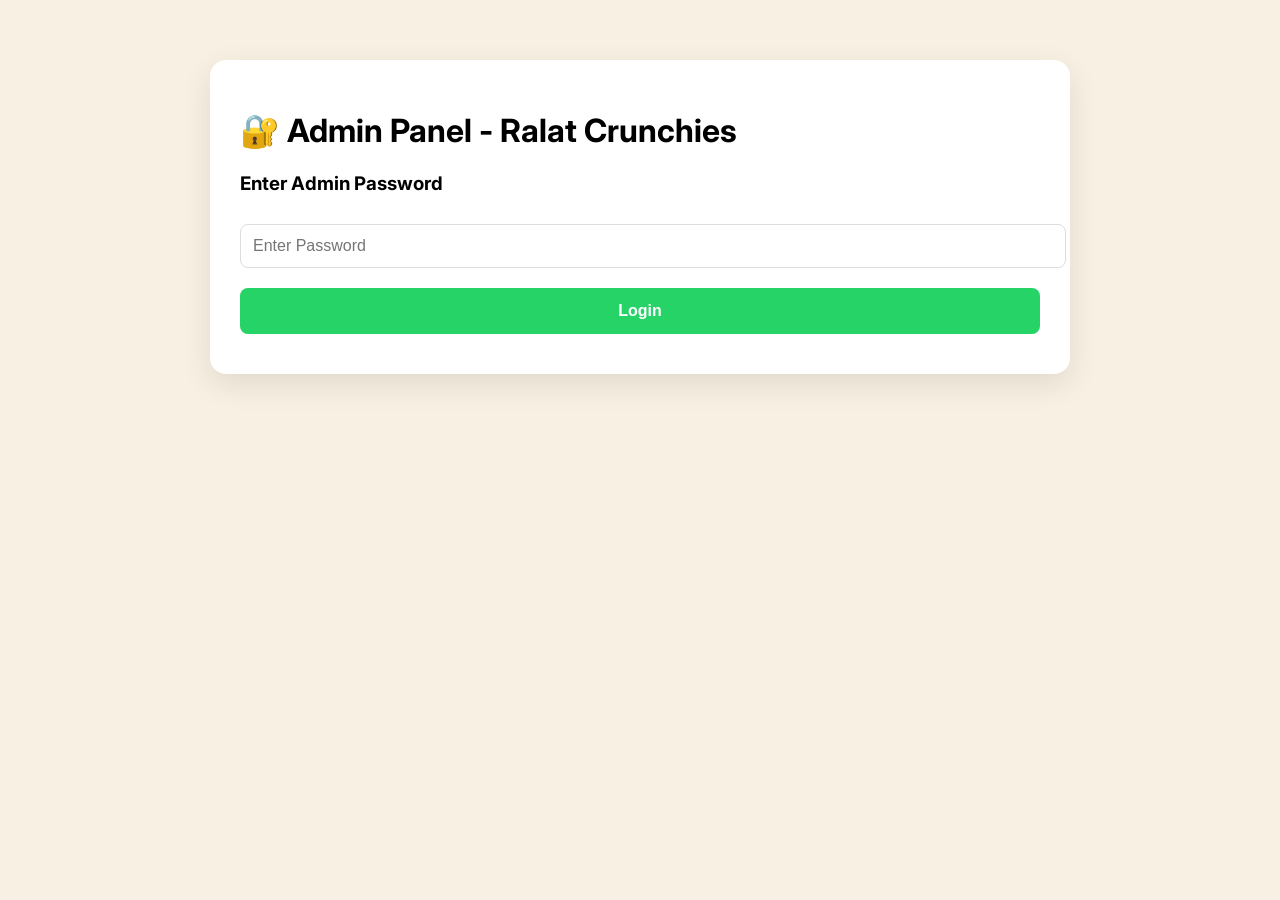
<file: admin.html>
<!DOCTYPE html>
<html lang="en">
<head>
  <meta charset="UTF-8">
  <meta name="viewport" content="width=device-width, initial-scale=1.0">
  <title>Admin - RALAT CRUNCHIES</title>
  <link href="https://fonts.googleapis.com/css2?family=Inter:wght@400;500;600&display=swap" rel="stylesheet">
  <style>
    body { font-family: 'Inter', sans-serif; padding: 20px; background: #f8f1e3; margin: 0; }
    .admin-container { max-width: 800px; margin: 40px auto; background: white; padding: 30px; border-radius: 16px; box-shadow: 0 10px 30px rgba(0,0,0,0.1); }
    input, textarea, button { width: 100%; padding: 12px; margin: 10px 0; border: 1px solid #ddd; border-radius: 8px; font-size: 16px; }
    button { background: #25D366; color: white; border: none; cursor: pointer; font-weight: bold; padding: 14px; }
    button:hover { background: #1ea14f; }
    .delete-btn { background: #ef4444; padding: 6px 12px; width: auto; }
    .product-item { padding: 15px; border: 1px solid #eee; margin: 10px 0; border-radius: 8px; background: #fffaf0; }
  </style>
</head>
<body>

<div class="admin-container">
  <h1>🔐 Admin Panel - Ralat Crunchies</h1>
  
  <div id="login-screen">
    <h3>Enter Admin Password</h3>
    <input type="password" id="admin-pass" placeholder="Enter Password" />
    <button onclick="login()">Login</button>
  </div>

  <div id="admin-panel" style="display:none;">
    <h2>Add New Product</h2>
    <input type="text" id="prod-name" placeholder="Product Name">
    <input type="number" id="prod-price" placeholder="Price (e.g. 2000)">
    <textarea id="prod-desc" placeholder="Description" rows="3"></textarea>
    <input type="text" id="prod-image" placeholder="Full Image Link (https://...jpg)">
    
    <button onclick="addNewProduct()">Add Product</button>

    <h2>Current Products</h2>
    <div id="product-list"></div>

    <button onclick="logout()" style="background:#ef4444; margin-top:20px;">Logout</button>
  </div>
</div>

<script>
const ADMIN_PASSWORD = "Ralat@2026";

let products = JSON.parse(localStorage.getItem('ralatProducts')) || [];

function login() {
  if (document.getElementById('admin-pass').value === ADMIN_PASSWORD) {
    document.getElementById('login-screen').style.display = 'none';
    document.getElementById('admin-panel').style.display = 'block';
    loadProducts();
  } else {
    alert("Wrong password!");
  }
}

function addNewProduct() {
  const name = document.getElementById('prod-name').value.trim();
  const price = parseInt(document.getElementById('prod-price').value);
  const desc = document.getElementById('prod-desc').value.trim();
  const image = document.getElementById('prod-image').value.trim();

  if (!name || !price || !image) {
    alert("Name, Price and Image Link are required!");
    return;
  }

  products.push({id: Date.now(), name, price, desc, image});
  localStorage.setItem('ralatProducts', JSON.stringify(products));
  loadProducts();
  
  // Clear form
  document.getElementById('prod-name').value = '';
  document.getElementById('prod-price').value = '';
  document.getElementById('prod-desc').value = '';
  document.getElementById('prod-image').value = '';
}

function loadProducts() {
  const list = document.getElementById('product-list');
  list.innerHTML = products.map((p, index) => `
    <div class="product-item">
      <strong>${p.name}</strong> — ₦${p.price}<br>
      <small>${p.desc || ''}</small><br>
      <small>Image: ${p.image.substring(0, 50)}...</small><br>
      <button class="delete-btn" onclick="deleteProduct(${index})">Delete</button>
    </div>
  `).join('');
}

function deleteProduct(index) {
  if (confirm("Delete this product?")) {
    products.splice(index, 1);
    localStorage.setItem('ralatProducts', JSON.stringify(products));
    loadProducts();
  }
}

function logout() {
  location.reload();
}
</script>
</body>
</html>
</file>
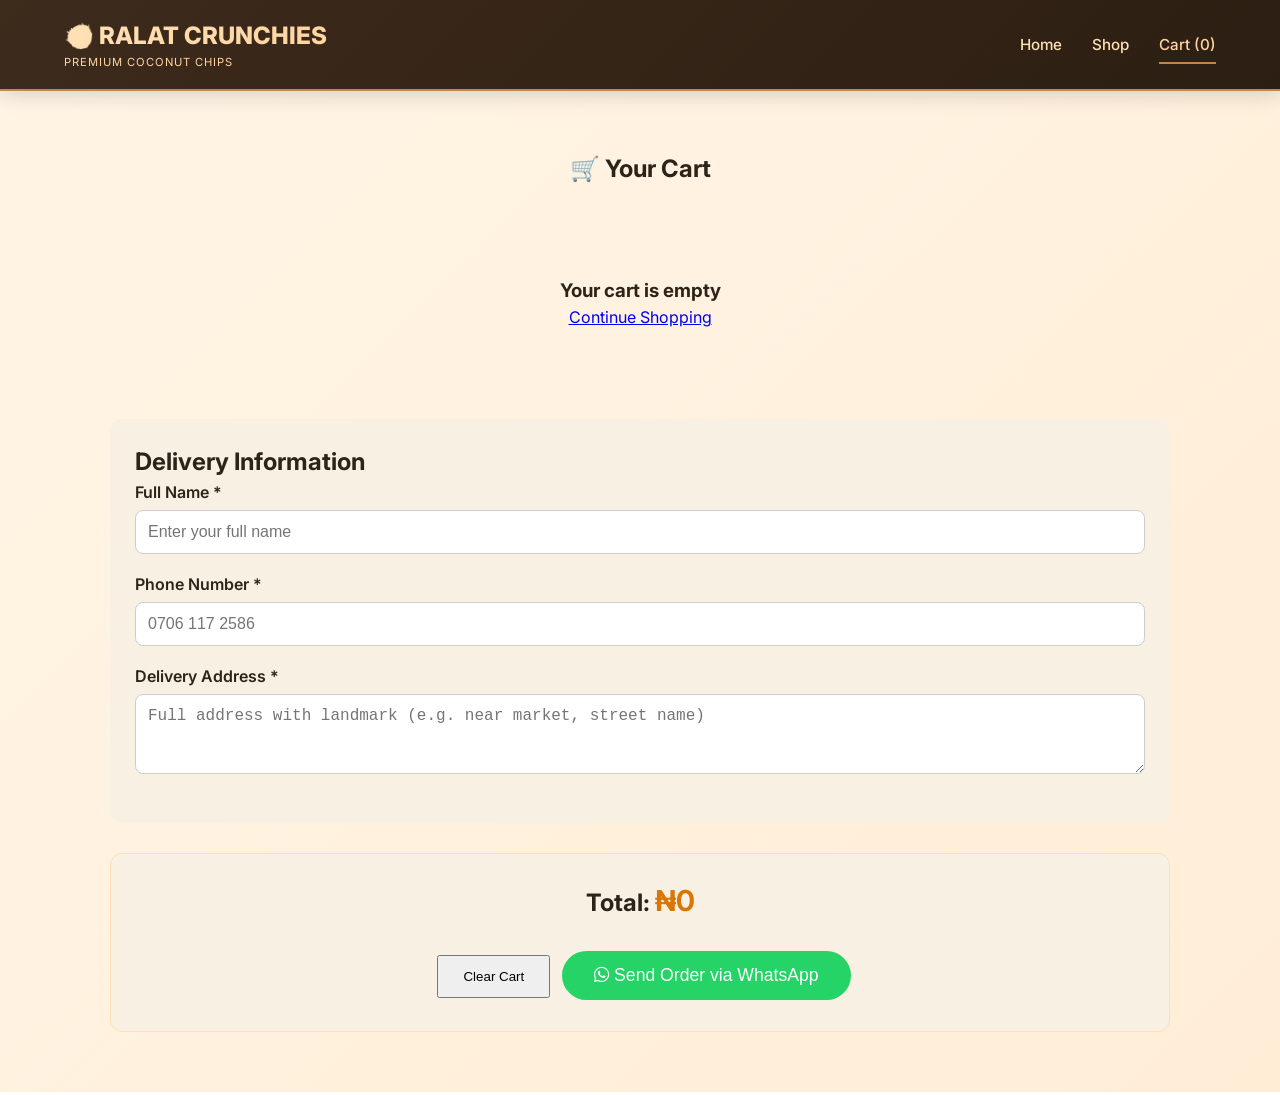
<file: cart.html>
<!DOCTYPE html>
<html lang="en">
<head>
  <meta charset="UTF-8">
  <meta name="viewport" content="width=device-width, initial-scale=1.0">
  <title>Cart - RALAT CRUNCHIES</title>
  <link href="https://fonts.googleapis.com/css2?family=Playfair+Display:wght@700&family=Inter:wght@300;400;500;600;700&display=swap" rel="stylesheet">
  <link rel="stylesheet" href="https://cdnjs.cloudflare.com/ajax/libs/font-awesome/6.5.1/css/all.min.css">
  <link rel="stylesheet" href="style.css">
  <style>
    .cart-item {
      background: white;
      padding: 15px;
      margin: 15px 0;
      border-radius: 12px;
      box-shadow: 0 2px 8px rgba(0,0,0,0.1);
      display: flex;
      justify-content: space-between;
      align-items: center;
    }
    .quantity-controls {
      display: flex;
      align-items: center;
      gap: 8px;
    }
    .quantity-btn {
      width: 28px;
      height: 28px;
      border: 1px solid #ddd;
      background: white;
      border-radius: 50%;
      display: flex;
      align-items: center;
      justify-content: center;
      cursor: pointer;
      font-weight: bold;
    }
    .order-form {
      background: #f8f1e3;
      padding: 25px;
      border-radius: 12px;
      margin: 30px 0;
    }
    .form-group {
      margin-bottom: 18px;
    }
    .form-group label {
      display: block;
      margin-bottom: 6px;
      font-weight: 600;
    }
    .form-group input, .form-group textarea {
      width: 100%;
      padding: 12px;
      border: 1px solid #ccc;
      border-radius: 8px;
      font-size: 1rem;
    }
  </style>
</head>
<body>

<nav class="navbar">
  <div class="nav-container">
    <div class="nav-logo">
      <a href="index.html">🥥 RALAT CRUNCHIES</a>
      <span>PREMIUM COCONUT CHIPS</span>
    </div>
    <ul class="nav-menu">
      <li><a href="index.html">Home</a></li>
      <li><a href="shop.html">Shop</a></li>
      <li><a href="cart.html" class="active">Cart (<span id="cartCount">0</span>)</a></li>
    </ul>
  </div>
</nav>

<section class="cart-section" style="padding: 60px 20px; min-height: 70vh;">
  <div class="container">
    <h1 style="text-align:center;">🛒 Your Cart</h1>
    
    <div id="cart-items" style="margin: 30px 0;"></div>

    <!-- Customer Details Form -->
    <div class="order-form">
      <h2>Delivery Information</h2>
      <div class="form-group">
        <label>Full Name *</label>
        <input type="text" id="customer-name" placeholder="Enter your full name" required>
      </div>
      <div class="form-group">
        <label>Phone Number *</label>
        <input type="tel" id="customer-phone" placeholder="0706 117 2586" required>
      </div>
      <div class="form-group">
        <label>Delivery Address *</label>
        <textarea id="customer-address" rows="3" placeholder="Full address with landmark (e.g. near market, street name)" required></textarea>
      </div>
    </div>
    
    <div class="cart-summary" style="text-align: center; padding: 25px; background: #f8f1e3; border-radius: 12px;">
      <h2>Total: <span id="cart-total" style="color:#d97706; font-size: 1.8rem;">₦0</span></h2>
      
      <div style="margin-top: 25px;">
        <button onclick="clearCart()" style="margin: 8px; padding: 12px 24px;">Clear Cart</button>
        <button onclick="checkoutViaWhatsApp()" 
                style="padding: 14px 32px; background:#25D366; color:white; border:none; border-radius:50px; font-size:1.1rem;">
          <i class="fab fa-whatsapp"></i> Send Order via WhatsApp
        </button>
      </div>
    </div>
  </div>
</section>

<script src="Store.js"></script>
<script>
// Render Cart + Quantity Controls
function renderCart() {
  const container = document.getElementById('cart-items');
  const totalEl = document.getElementById('cart-total');
  let cart = JSON.parse(localStorage.getItem('cart')) || [];
  
  if (cart.length === 0) {
    container.innerHTML = `<div style="text-align:center;padding:60px;"><h3>Your cart is empty</h3><a href="shop.html">Continue Shopping</a></div>`;
    totalEl.textContent = '₦0';
    return;
  }

  let html = '';
  let total = 0;

  cart.forEach((item, index) => {
    const qty = item.quantity || 1;
    const itemTotal = item.price * qty;
    total += itemTotal;
    
    html += `
      <div class="cart-item">
        <div>
          <strong>${item.name}</strong><br>
          <span style="color:#666;">₦${item.price} each</span>
        </div>
        <div class="quantity-controls">
          <button onclick="changeQuantity(${index}, -1)" class="quantity-btn">-</button>
          <span style="font-weight:600; min-width:30px; text-align:center;">${qty}</span>
          <button onclick="changeQuantity(${index}, 1)" class="quantity-btn">+</button>
        </div>
        <div style="text-align:right;">
          <strong>₦${itemTotal}</strong><br>
          <button onclick="removeFromCart(${index})" style="color:red; background:none; border:none;">Remove</button>
        </div>
      </div>`;
  });

  container.innerHTML = html;
  totalEl.textContent = '₦' + total;
}

function changeQuantity(index, change) {
  let cart = JSON.parse(localStorage.getItem('cart')) || [];
  let newQty = (cart[index].quantity || 1) + change;
  if (newQty < 1) cart.splice(index, 1);
  else cart[index].quantity = newQty;
  localStorage.setItem('cart', JSON.stringify(cart));
  renderCart();
  updateCartCount();
}

function removeFromCart(index) {
  let cart = JSON.parse(localStorage.getItem('cart')) || [];
  cart.splice(index, 1);
  localStorage.setItem('cart', JSON.stringify(cart));
  renderCart();
  updateCartCount();
}

function clearCart() {
  if (confirm("Clear entire cart?")) {
    localStorage.removeItem('cart');
    renderCart();
    updateCartCount();
  }
}

function checkoutViaWhatsApp() {
  let cart = JSON.parse(localStorage.getItem('cart')) || [];
  if (cart.length === 0) return alert("Cart is empty!");

  const name = document.getElementById('customer-name').value.trim();
  const phone = document.getElementById('customer-phone').value.trim();
  const address = document.getElementById('customer-address').value.trim();

  if (!name || !phone || !address) {
    alert("Please fill in your name, phone number, and delivery address!");
    return;
  }

  let message = `Hi Ralat Crunchies!%0A%0A`;
  message += `👤 *Name:* ${encodeURIComponent(name)}%0A`;
  message += `📞 *Phone:* ${encodeURIComponent(phone)}%0A`;
  message += `📍 *Address:* ${encodeURIComponent(address)}%0A%0A`;
  message += `🛒 *My Order:*%0A%0A`;

  let total = 0;
  cart.forEach(item => {
    const qty = item.quantity || 1;
    const itemTotal = item.price * qty;
    message += `• ${item.name} × ${qty} = ₦${itemTotal}%0A`;
    total += itemTotal;
  });

  message += `%0A*Total Amount:* ₦${total}%0A%0A`;
  message += `Please confirm my order. Thank you!`;

  window.open(`https://wa.me/2347061172586?text=${message}`, '_blank');
}

// Initialize
document.addEventListener('DOMContentLoaded', () => {
  renderCart();
  updateCartCount();
});
</script>
</body>
</html>
</file>
<file: style.css>
* {
  margin: 0;
  padding: 0;
  box-sizing: border-box;
}

body {
  font-family: 'Inter', sans-serif;
  background: linear-gradient(135deg, #FFF5E6 0%, #FFEDD6 100%);
  color: #2C2418;
  line-height: 1.5;
}

.container {
  max-width: 1100px;
  margin: 0 auto;
  padding: 0 20px;
}

/* ============================================
   DEEP BROWN SIDEBAR NAVIGATION
   ============================================ */
.navbar {
  background: linear-gradient(135deg, #3D2B1C 0%, #2C1E12 100%);
  box-shadow: 0 4px 20px rgba(0,0,0,0.15);
  position: sticky;
  top: 0;
  z-index: 1000;
  border-bottom: 2px solid #C4864B;
}

.nav-container {
  max-width: 1200px;
  margin: 0 auto;
  padding: 18px 24px;
  display: flex;
  justify-content: space-between;
  align-items: center;
  flex-wrap: wrap;
  gap: 20px;
}

.nav-logo a {
  font-size: 1.5rem;
  font-weight: 800;
  text-decoration: none;
  background: linear-gradient(135deg, #FFE0B5, #FFD4A0);
  background-clip: text;
  -webkit-background-clip: text;
  color: transparent;
}

.nav-logo span {
  font-size: 0.7rem;
  color: #FFD4A0;
  display: block;
  letter-spacing: 1px;
}

.nav-menu {
  display: flex;
  gap: 30px;
  list-style: none;
  align-items: center;
  flex-wrap: wrap;
}

.nav-menu a {
  text-decoration: none;
  font-weight: 500;
  color: #FFE0B5;
  transition: 0.3s;
  font-size: 0.95rem;
  padding: 8px 0;
}

.nav-menu a:hover, .nav-menu a.active {
  color: #FFD4A0;
  border-bottom: 2px solid #C4864B;
}

.wa-nav-btn {
  background: #25D366;
  color: #1a1a1a !important;
  padding: 10px 22px;
  border-radius: 40px;
  display: flex;
  align-items: center;
  gap: 8px;
  font-weight: 600 !important;
  border-bottom: none !important;
}

.wa-nav-btn:hover {
  background: #128C7E;
  color: white !important;
  border-bottom: none !important;
  transform: translateY(-2px);
}

/* Cart count badge */
.nav-menu a i {
  margin-right: 5px;
}

/* Hero */
.hero {
  text-align: center;
  padding: 70px 0 50px;
  background: linear-gradient(135deg, #FFF8F0, #FFF0E0);
  border-radius: 0 0 60px 60px;
  margin: -20px -20px 0 -20px;
}

.hero-badge {
  display: inline-block;
  background: #E8D9C8;
  color: #B87A44;
  padding: 6px 18px;
  border-radius: 50px;
  font-size: 0.75rem;
  font-weight: 600;
  margin-bottom: 25px;
}

.hero h1 {
  font-size: 3rem;
  font-weight: 800;
  margin-bottom: 20px;
  line-height: 1.2;
  color: #3D2B1C;
}

.highlight {
  background: linear-gradient(120deg, #FFE0B5, #FFD4A0);
  padding: 0 10px;
  display: inline-block;
  border-radius: 20px 5px 20px 5px;
}

.hero-text {
  max-width: 550px;
  margin: 0 auto 30px;
  color: #8B6914;
}

.hero-buttons {
  display: flex;
  gap: 15px;
  justify-content: center;
  flex-wrap: wrap;
}

.btn-primary {
  background: #C4864B;
  color: white;
  padding: 12px 30px;
  border-radius: 40px;
  text-decoration: none;
  font-weight: 600;
  border: none;
  cursor: pointer;
  transition: 0.3s;
  display: inline-flex;
  align-items: center;
  gap: 8px;
}

.btn-primary:hover {
  background: #A86E3A;
  transform: translateY(-2px);
}

.btn-outline {
  border: 1.5px solid #DDBF9F;
  color: #C4864B;
  padding: 12px 30px;
  border-radius: 40px;
  text-decoration: none;
  font-weight: 600;
  background: transparent;
}

.btn-outline:hover {
  background: #FFF5EA;
}

.btn-danger {
  background: #e74c3c;
  color: white;
  padding: 6px 12px;
  border-radius: 20px;
  border: none;
  cursor: pointer;
  font-size: 0.7rem;
}

/* How It Works */
.how-section {
  background: rgba(255, 255, 255, 0.9);
  backdrop-filter: blur(10px);
  border-radius: 40px;
  padding: 50px 20px;
  margin: 50px 0;
  text-align: center;
  border: 1px solid #FFE0B5;
  box-shadow: 0 10px 30px rgba(0,0,0,0.05);
}

.how-section h2 {
  font-size: 1.6rem;
  margin-bottom: 40px;
  color: #3D2B1C;
}

.steps {
  display: flex;
  justify-content: center;
  flex-wrap: wrap;
  gap: 50px;
}

.step {
  text-align: center;
  flex: 1;
  min-width: 150px;
}

.step-icon {
  width: 50px;
  height: 50px;
  background: linear-gradient(135deg, #3D2B1C, #2C1E12);
  border-radius: 50%;
  display: inline-flex;
  align-items: center;
  justify-content: center;
  font-weight: 800;
  font-size: 1.2rem;
  color: #FFD4A0;
  margin-bottom: 15px;
}

.step h3 {
  font-size: 1rem;
  margin-bottom: 8px;
}

.step p {
  font-size: 0.8rem;
  color: #8B6914;
}

/* Features */
.features {
  padding: 30px 0 60px;
}

.feature-grid {
  display: grid;
  grid-template-columns: repeat(4, 1fr);
  gap: 25px;
}

.feature-card {
  text-align: center;
  background: rgba(255, 255, 255, 0.9);
  backdrop-filter: blur(10px);
  padding: 25px 20px;
  border-radius: 24px;
  border: 1px solid #FFE0B5;
  transition: 0.3s;
  box-shadow: 0 5px 15px rgba(0,0,0,0.03);
}

.feature-card:hover {
  transform: translateY(-5px);
  background: white;
  box-shadow: 0 15px 35px rgba(196, 134, 75, 0.1);
}

.feature-card i {
  font-size: 1.8rem;
  color: #C4864B;
  margin-bottom: 15px;
}

.feature-card h3 {
  font-size: 1rem;
  margin-bottom: 8px;
}

.feature-card p {
  font-size: 0.75rem;
  color: #8B6914;
}

/* Products Page */
.products-page, .cart-page, .checkout-page, .orders-page, .contact-page {
  padding: 50px 0;
}

.page-header {
  text-align: center;
  margin-bottom: 50px;
}

.page-header h1 {
  font-size: 2rem;
  margin-bottom: 10px;
  color: #3D2B1C;
}

.page-header p {
  color: #8B6914;
}

.products-grid {
  display: grid;
  grid-template-columns: repeat(auto-fit, minmax(280px, 1fr));
  gap: 30px;
}

.product-card {
  background: white;
  border-radius: 28px;
  padding: 30px;
  text-align: center;
  border: 1px solid #FFE0B5;
  transition: 0.3s;
  position: relative;
  box-shadow: 0 5px 20px rgba(0,0,0,0.03);
}

.product-card:hover {
  transform: translateY(-8px);
  border-color: #C4864B;
  box-shadow: 0 20px 40px rgba(196, 134, 75, 0.15);
}

.product-card.featured {
  border: 2px solid #C4864B;
  background: linear-gradient(135deg, white, #FFFDF9);
}

.product-badge {
  position: absolute;
  top: -10px;
  left: 20px;
  background: #C4864B;
  color: white;
  padding: 4px 15px;
  border-radius: 20px;
  font-size: 0.7rem;
  font-weight: 600;
}

.product-icon {
  width: 80px;
  height: 80px;
  background: linear-gradient(135deg, #FEF1E4, #FFE8D8);
  border-radius: 50%;
  display: inline-flex;
  align-items: center;
  justify-content: center;
  margin-bottom: 20px;
}

.product-icon i {
  font-size: 2.5rem;
  color: #C4864B;
}

.product-title {
  font-size: 1.4rem;
  font-weight: 700;
  margin-bottom: 5px;
  color: #3D2B1C;
}

.product-weight {
  font-size: 0.8rem;
  color: #B8865A;
  margin-bottom: 10px;
}

.product-price {
  font-size: 1.6rem;
  font-weight: 800;
  color: #C4864B;
  margin: 15px 0;
}

.add-to-cart {
  background: #C4864B;
  color: white;
  border: none;
  padding: 12px 20px;
  border-radius: 40px;
  font-weight: 600;
  cursor: pointer;
  width: 100%;
  transition: 0.3s;
}

.add-to-cart:hover {
  background: #A86E3A;
  transform: scale(1.02);
}

/* Cart Items */
.cart-item {
  background: white;
  border-radius: 20px;
  padding: 20px;
  display: flex;
  justify-content: space-between;
  align-items: center;
  flex-wrap: wrap;
  gap: 15px;
  margin-bottom: 15px;
  border: 1px solid #FFE0B5;
  box-shadow: 0 2px 10px rgba(0,0,0,0.03);
}

.cart-item-info h4 {
  margin-bottom: 5px;
  color: #3D2B1C;
}

.cart-item-price {
  color: #C4864B;
  font-weight: 700;
}

.cart-item-quantity {
  display: flex;
  align-items: center;
  gap: 10px;
}

.qty-btn {
  background: #F0E2D2;
  border: none;
  width: 30px;
  height: 30px;
  border-radius: 50%;
  cursor: pointer;
  font-weight: bold;
  transition: 0.2s;
}

.qty-btn:hover {
  background: #C4864B;
  color: white;
}

.cart-summary {
  background: white;
  border-radius: 20px;
  padding: 25px;
  margin-top: 30px;
  text-align: right;
  border: 1px solid #FFE0B5;
}

.cart-summary h3 {
  margin-bottom: 15px;
}

.cart-total {
  font-size: 1.5rem;
  color: #C4864B;
  margin: 15px 0;
}

/* Checkout */
.checkout-grid {
  display: grid;
  grid-template-columns: 1fr 1fr;
  gap: 40px;
}

.order-summary, .customer-info {
  background: white;
  border-radius: 28px;
  padding: 30px;
  border: 1px solid #FFE0B5;
  box-shadow: 0 5px 20px rgba(0,0,0,0.03);
}

.order-summary h3, .customer-info h3 {
  margin-bottom: 20px;
  padding-bottom: 10px;
  border-bottom: 1px solid #FFE0B5;
  color: #3D2B1C;
}

.checkout-item {
  display: flex;
  justify-content: space-between;
  margin-bottom: 12px;
}

.order-total {
  margin-top: 20px;
  padding-top: 15px;
  border-top: 2px solid #FFE0B5;
  display: flex;
  justify-content: space-between;
  font-size: 1.2rem;
}

.customer-info input, .customer-info textarea {
  width: 100%;
  padding: 12px;
  margin-bottom: 15px;
  border: 1px solid #FFE0B5;
  border-radius: 12px;
  font-family: inherit;
  background: #FFFDF9;
}

.customer-info input:focus, .customer-info textarea:focus {
  outline: none;
  border-color: #C4864B;
}

.customer-info textarea {
  resize: vertical;
}

/* Contact */
.contact-grid {
  display: grid;
  grid-template-columns: repeat(auto-fit, minmax(300px, 1fr));
  gap: 30px;
}

.contact-card, .info-card {
  background: white;
  border-radius: 30px;
  padding: 35px;
  text-align: center;
  border: 1px solid #FFE0B5;
  box-shadow: 0 5px 20px rgba(0,0,0,0.03);
}

.contact-card i {
  font-size: 3rem;
  color: #25D366;
  margin-bottom: 15px;
}

.contact-card h2 {
  color: #3D2B1C;
}

.wa-number {
  font-size: 1.3rem;
  font-weight: 800;
  color: #25D366;
  margin: 15px 0;
}

.wa-large {
  background: #25D366;
  color: white;
  padding: 12px 30px;
  border-radius: 50px;
  text-decoration: none;
  display: inline-flex;
  align-items: center;
  gap: 10px;
  transition: 0.3s;
}

.wa-large:hover {
  background: #128C7E;
  transform: scale(1.02);
}

.info-list {
  text-align: left;
}

.info-list div {
  padding: 10px 0;
  display: flex;
  align-items: center;
  gap: 12px;
  color: #5C3D1E;
}

/* Orders */
.order-card {
  background: white;
  border-radius: 20px;
  padding: 20px;
  margin-bottom: 20px;
  border: 1px solid #FFE0B5;
  box-shadow: 0 2px 10px rgba(0,0,0,0.03);
}

.order-header {
  display: flex;
  justify-content: space-between;
  margin-bottom: 15px;
  padding-bottom: 10px;
  border-bottom: 1px solid #FFE0B5;
}

.order-id {
  font-weight: 700;
  color: #C4864B;
}

.order-status {
  padding: 4px 12px;
  border-radius: 20px;
  font-size: 0.75rem;
  font-weight: 600;
}

.status-pending {
  background: #FFF3E0;
  color: #E67E22;
}

.status-confirmed {
  background: #E8F5E9;
  color: #27AE60;
}

/* Footer */
footer {
  background: linear-gradient(135deg, #3D2B1C 0%, #2C1E12 100%);
  color: #FFE0B5;
  border-radius: 40px 40px 0 0;
  padding: 40px 0 20px;
  margin-top: 60px;
}

.footer-content {
  text-align: center;
}

.footer-content p {
  margin: 8px 0;
  font-size: 0.8rem;
}

.copyright {
  text-align: center;
  margin-top: 30px;
  padding-top: 20px;
  border-top: 1px solid #5C3D1E;
  font-size: 0.7rem;
  color: #D4C5B5;
}

/* Notification */
.notification {
  position: fixed;
  bottom: 20px;
  right: 20px;
  padding: 12px 24px;
  border-radius: 50px;
  z-index: 10000;
  animation: slideIn 0.3s ease;
  box-shadow: 0 4px 15px rgba(0,0,0,0.2);
  display: flex;
  align-items: center;
  gap: 10px;
}

.notification-success {
  background: #27AE60;
  color: white;
}

.notification-info {
  background: #3498DB;
  color: white;
}

@keyframes slideIn {
  from {
    transform: translateX(100%);
    opacity: 0;
  }
  to {
    transform: translateX(0);
    opacity: 1;
  }
}

/* Responsive */
@media (max-width: 768px) {
  .nav-container {
    flex-direction: column;
    text-align: center;
  }
  .hero h1 {
    font-size: 2rem;
  }
  .feature-grid {
    grid-template-columns: repeat(2, 1fr);
  }
  .checkout-grid {
    grid-template-columns: 1fr;
  }
  .products-grid {
    grid-template-columns: 1fr;
  }
  .hero {
    padding: 50px 0 30px;
  }
  .nav-menu {
    justify-content: center;
  }
}
</file>
